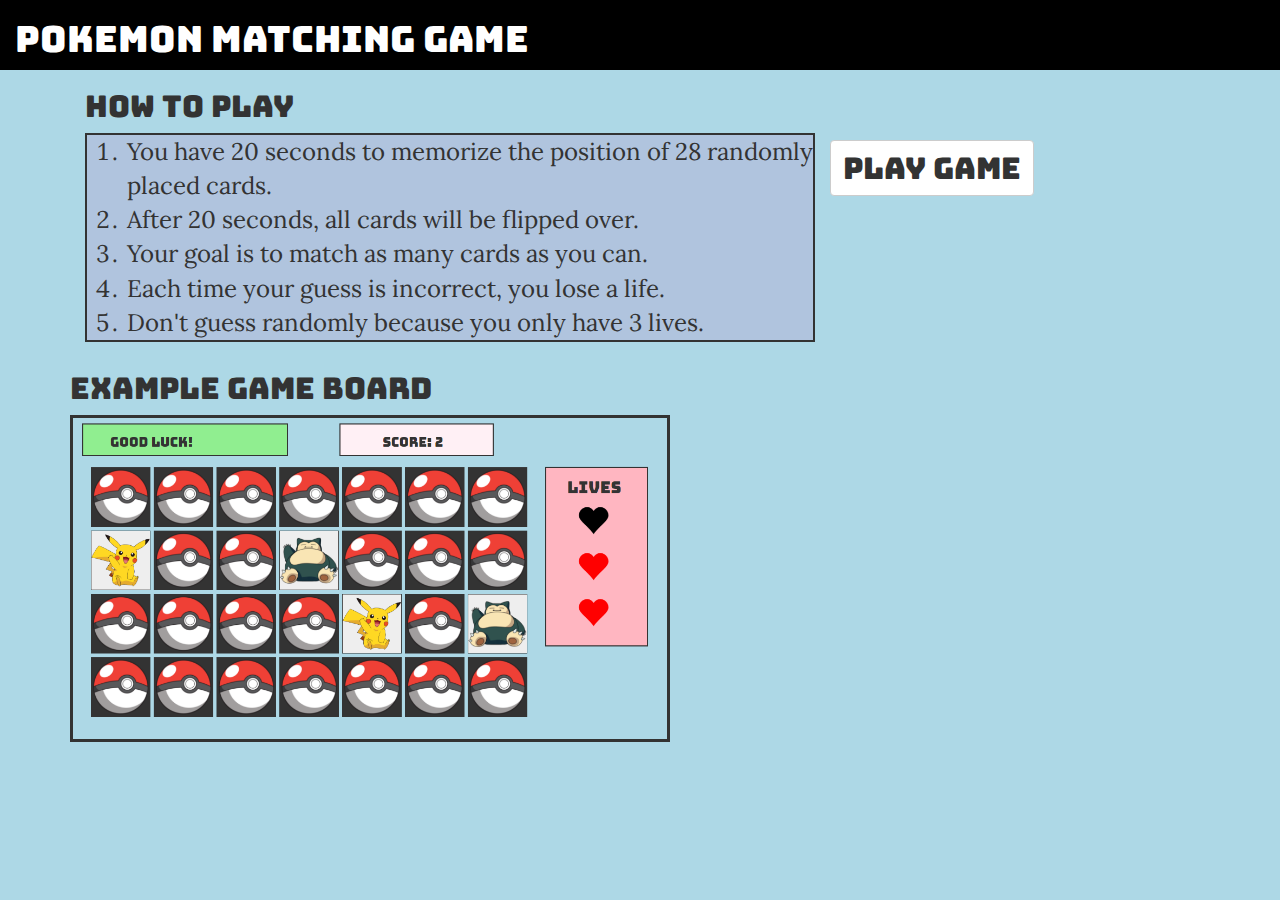
<file: index.html>
<!DOCTYPE html>
<!--Kevin Lien-->
<html lang="en">
<head>
	<meta charset="UTF-8">
	<title>Introduction</title>

	<!--google fonts-->
	<!--bungee-->
	<link href="https://fonts.googleapis.com/css?family=Bungee" rel="stylesheet">
	<!--lora-->
	<link href="https://fonts.googleapis.com/css?family=Lora" rel="stylesheet">

	<!--twitter bootstrap-->
	<link rel="stylesheet" href="https://maxcdn.bootstrapcdn.com/bootstrap/3.3.7/css/bootstrap.min.css" integrity="sha384-BVYiiSIFeK1dGmJRAkycuHAHRg32OmUcww7on3RYdg4Va+PmSTsz/K68vbdEjh4u" crossorigin="anonymous">

	<!--my files-->
	<script type="text/javascript" src="javascript/intro.js"></script>
	<link rel="stylesheet" type="text/css" href="css/main.css">

</head>
<body>
	<div class="container-fluid header">
		<h1 class="text">Pokemon Matching Game</h1>
	</div>
	<div class="container">
		<div class="col-md-8 text">
			<h2 class="text">How to Play</h2>
			<ol id="rules">
				<li>You have 20 seconds to memorize the position of 28 randomly placed cards.</li>
				<li>After 20 seconds, all cards will be flipped over.</li>
				<li>Your goal is to match as many cards as you can.</li>
				<li>Each time your guess is incorrect, you lose a life.</li>
				<li>Don't guess randomly because you only have 3 lives.</li>
			</ol>
		</div>
		<div style="margin-top: 5em">
			<button id="startGame" class="btn btn-default text" onclick="playGame()">Play Game</button>
		</div>
	</div>
	<div class="container">
		<div>
			<h2 class="text">Example Game Board</h2>
			<img src="image/gameboard.png" alt="gameboard" style="width: 600px; border: solid 3px;">
		</div>
	</div>
</body>
</html>
</file>
<file: css/main.css>
/*Kevin Lien*/
.indent {
    padding-left: 1em;
}

#rules {
    font-family: 'Lora', serif;
    font-size: 24px;
    background-color: lightsteelblue;
    border: 2px solid;
}

#startGame {
    font-size: 30px;
}

.text {
    font-family: 'Bungee', cursive;
}

.header {
    background-color: black;
    color:white;
}

body {
    background-color: lightblue;
}
</file>
